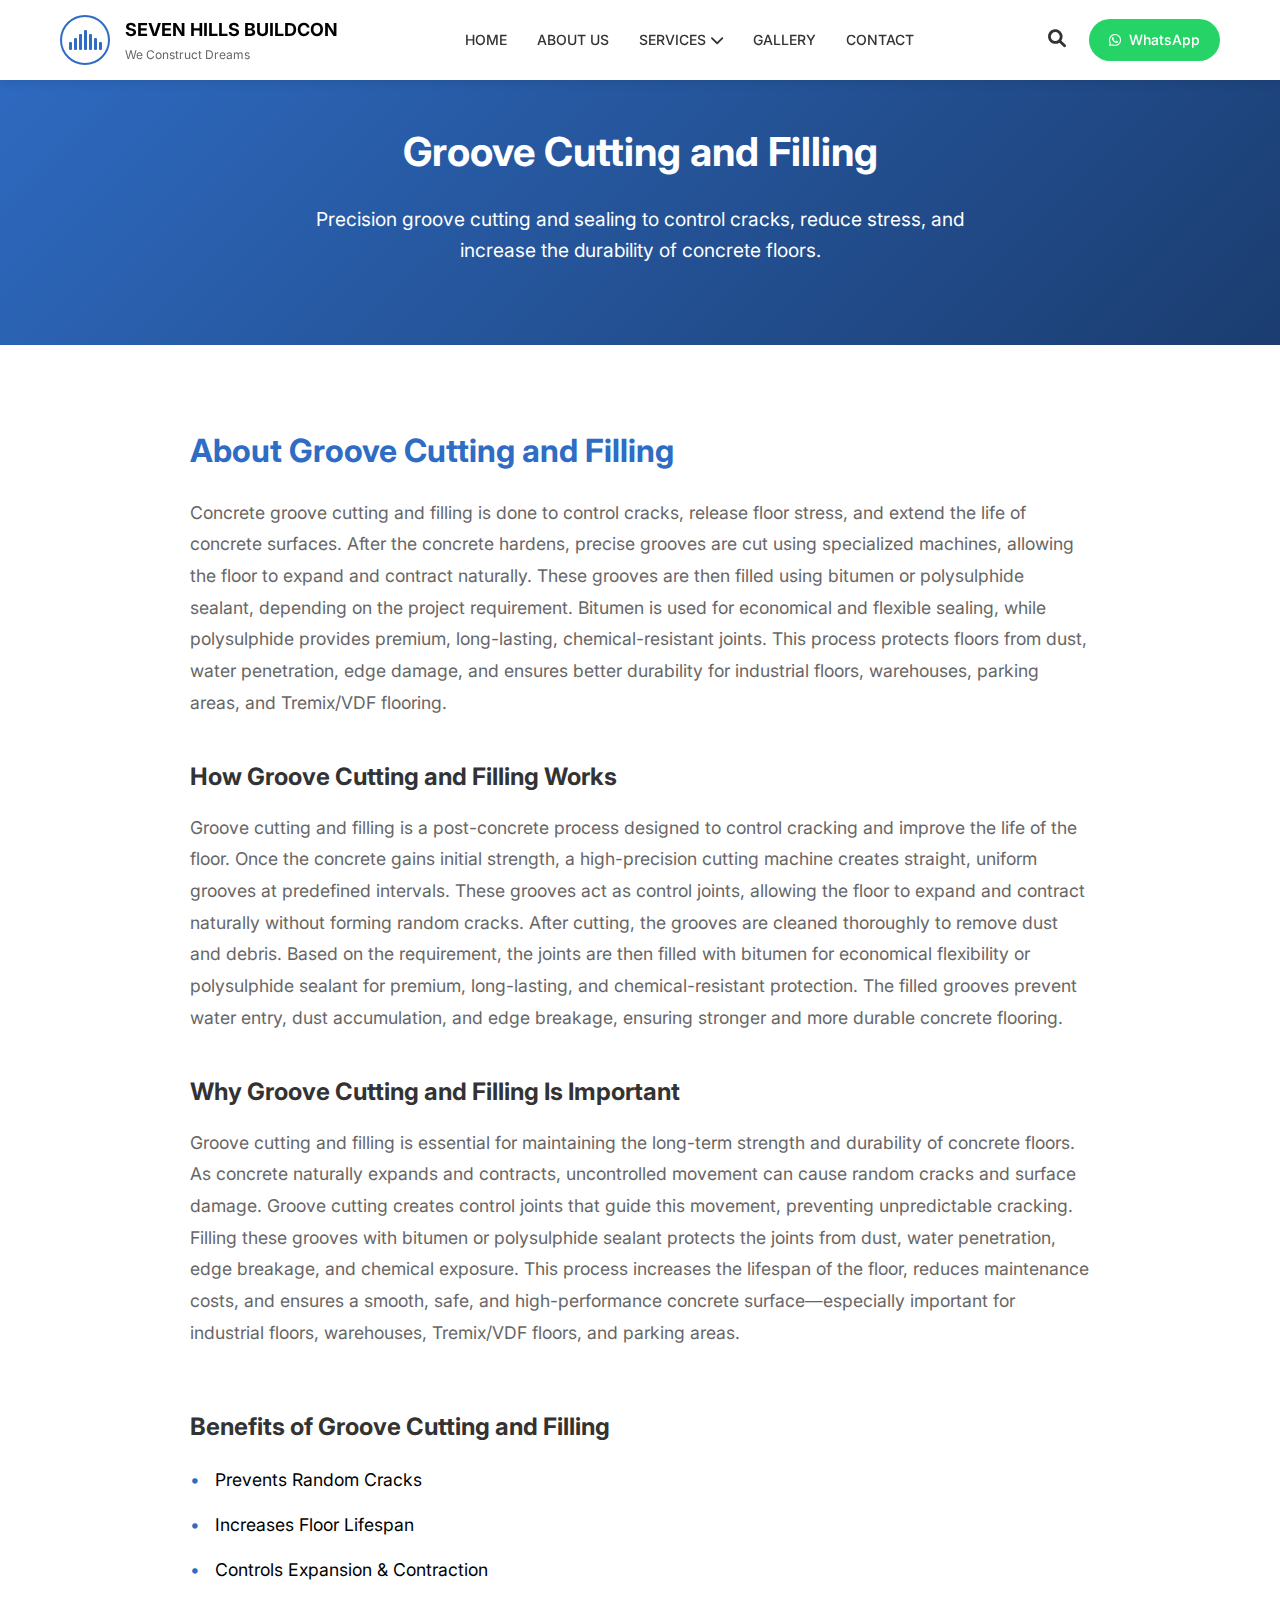
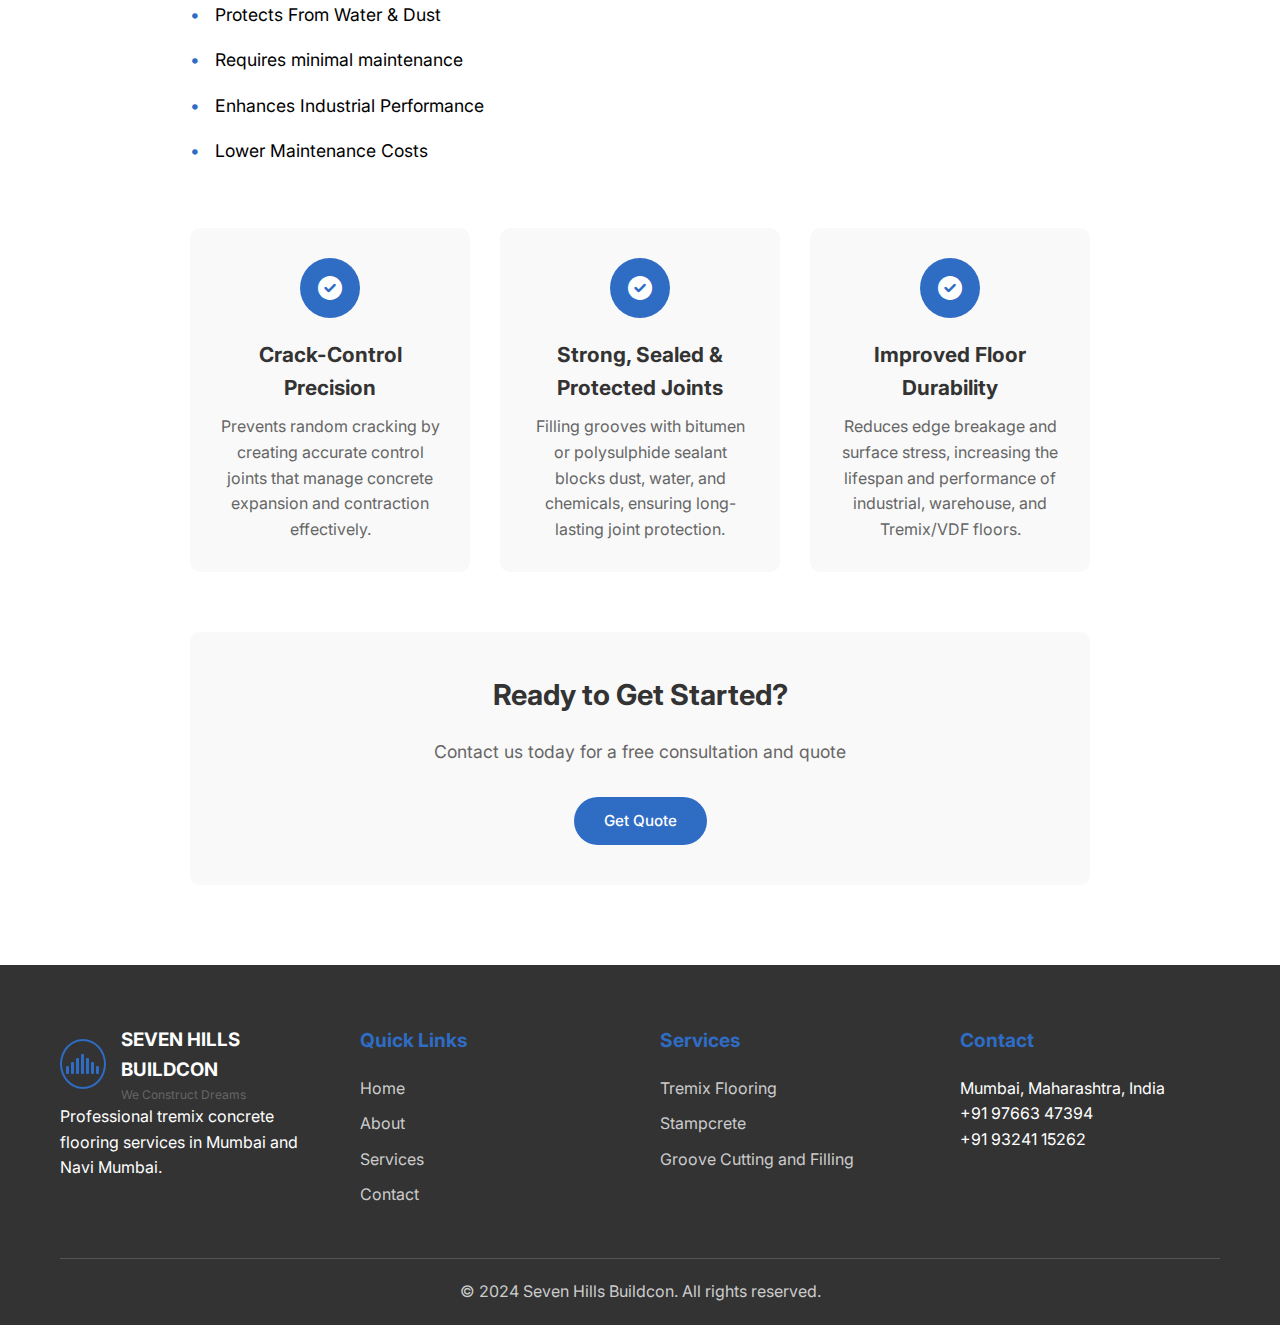
<file: Groove-cutting and filling.html>
<!DOCTYPE html>
<html lang="en">
<head>
    <meta charset="UTF-8">
    <meta name="viewport" content="width=device-width, initial-scale=1.0">
    <title>Groove Cutting and Filling - Seven Hills Buildcon</title>
    <meta name="description" content="Advanced Groove Cutting and Filling applications by Seven Hills Buildcon. Enhance surface strength and resistance for industrial and commercial flooring.">
    <link rel="stylesheet" href="styles.css">
    <link href="https://fonts.googleapis.com/css2?family=Inter:wght@300;400;500;600;700&display=swap" rel="stylesheet">
    <link rel="stylesheet" href="https://cdnjs.cloudflare.com/ajax/libs/font-awesome/6.0.0/css/all.min.css">
</head>
<body>
    <!-- Header -->
    <header class="header">
        <div class="container">
            <div class="header-content">
                <div class="logo">
                    <div class="logo-circle">
                        <div class="logo-bars">
                            <div class="bar bar1"></div>
                            <div class="bar bar2"></div>
                            <div class="bar bar3"></div>
                            <div class="bar bar4"></div>
                            <div class="bar bar5"></div>
                            <div class="bar bar6"></div>
                            <div class="bar bar7"></div>
                        </div>
                    </div>
                    <div class="logo-text">
                        <h1>SEVEN HILLS BUILDCON</h1>
                        <p>We Construct Dreams</p>
                    </div>
                </div>
                
                <nav class="nav">
                    <ul class="nav-list">
                        <li><a href="index.html" class="nav-link">HOME</a></li>
                        <li><a href="index.html#about" class="nav-link">ABOUT US</a></li>
                        <li class="dropdown">
                            <a href="index.html#services" class="nav-link">SERVICES <i class="fas fa-chevron-down"></i></a>
                            <ul class="dropdown-menu">
                                <li><a href="tremix.html">Tremix Flooring</a></li>
                                <li><a href="stampcrete.html">Stampcrete</a></li>
                                <li><a href="Groove-cutting and filling.html">Groove Cutting and Filling</a></li>
                            </ul>
                        </li>
                        <li><a href="gallery.html" class="nav-link">GALLERY</a></li>
                        <li><a href="index.html#contact" class="nav-link">CONTACT</a></li>
                    </ul>
                </nav>

                <div class="header-actions">
                    <button class="search-btn">
                        <i class="fas fa-search"></i>
                    </button>
                    <a href="https://wa.me/919766347394?text=Hello!%20I%E2%80%99m%20interested%20in%20Tremix%20flooring%20work%20and%20would%20like%20to%20speak%20with%20your%20team%20for%20more%20details." class="whatsapp-btn" target="_blank">
                        <i class="fab fa-whatsapp"></i>
                        WhatsApp
                    </a>
                </div>

                <button class="mobile-menu-btn">
                    <span></span>
                    <span></span>
                    <span></span>
                </button>
            </div>
        </div>
    </header>

    <!-- Service Hero Section -->
    <section class="service-hero" style="background: linear-gradient(135deg, #2F6CC4 0%, #1B3D70 100%); color: #fff; padding: 120px 0 80px; text-align: center;">
        <div class="container">
            <div class="service-hero-content">
                <h1 style="font-size: 2.5rem; font-weight: 700; margin-bottom: 20px;">Groove Cutting and Filling</h1>
                <p style="font-size: 1.2rem; max-width: 700px; margin: 0 auto;">Precision groove cutting and sealing to control cracks, reduce stress, and increase the durability of concrete floors.</p>
            </div>
        </div>
    </section>

    <!-- Service Content Section -->
    <section class="service-content" style="padding: 80px 0;">
        <div class="container">
            <div class="service-details" style="max-width: 900px; margin: 0 auto;">
                <div class="service-intro" style="margin-bottom: 60px;">
                    <h2 style="font-size: 2rem; color: #2F6CC4; margin-bottom: 20px;">About Groove Cutting and Filling</h2>
                    <p style="font-size: 1.1rem; line-height: 1.8; color: #666; margin-bottom: 30px;">
                        Concrete groove cutting and filling is done to control cracks, release floor stress, and extend the life of concrete surfaces. After the concrete hardens, precise grooves are cut using specialized machines, allowing the floor to expand and contract naturally. These grooves are then filled using bitumen or polysulphide sealant, depending on the project requirement. Bitumen is used for economical and flexible sealing, while polysulphide provides premium, long-lasting, chemical-resistant joints. This process protects floors from dust, water penetration, edge damage, and ensures better durability for industrial floors, warehouses, parking areas, and Tremix/VDF flooring.
                    </p>

                    <h3 style="font-size: 1.5rem; color: #333; margin-bottom: 15px; margin-top: 40px;">How Groove Cutting and Filling Works</h3>
                    <p style="font-size: 1.1rem; line-height: 1.8; color: #666; margin-bottom: 30px;">
                        Groove cutting and filling is a post-concrete process designed to control cracking and improve the life of the floor. Once the concrete gains initial strength, a high-precision cutting machine creates straight, uniform grooves at predefined intervals. These grooves act as control joints, allowing the floor to expand and contract naturally without forming random cracks.

After cutting, the grooves are cleaned thoroughly to remove dust and debris. Based on the requirement, the joints are then filled with bitumen for economical flexibility or polysulphide sealant for premium, long-lasting, and chemical-resistant protection. The filled grooves prevent water entry, dust accumulation, and edge breakage, ensuring stronger and more durable concrete flooring.
                    </p>

                    

                    <h3 style="font-size: 1.5rem; color: #333; margin-bottom: 15px; margin-top: 40px;">Why Groove Cutting and Filling Is Important</h3>
                    <p style="font-size: 1.1rem; line-height: 1.8; color: #666; margin-bottom: 30px;">
                        Groove cutting and filling is essential for maintaining the long-term strength and durability of concrete floors. As concrete naturally expands and contracts, uncontrolled movement can cause random cracks and surface damage. Groove cutting creates control joints that guide this movement, preventing unpredictable cracking.

Filling these grooves with bitumen or polysulphide sealant protects the joints from dust, water penetration, edge breakage, and chemical exposure. This process increases the lifespan of the floor, reduces maintenance costs, and ensures a smooth, safe, and high-performance concrete surface—especially important for industrial floors, warehouses, Tremix/VDF floors, and parking areas.
                    </p>
                </div>

                <div class="service-benefits" style="margin-bottom: 60px;">
                    <h3 style="font-size: 1.5rem; color: #333; margin-bottom: 15px; text-align: left;">Benefits of Groove Cutting and Filling</h3>
                    <ul style="font-size: 1.1rem; line-height: 2; color: #000; max-width: 700px; margin: 0; list-style: none; padding-left: 0;">
                        <li style="margin-bottom: 10px; padding-left: 25px; position: relative;">
                            <span style="position: absolute; left: 0; color: #2F6CC4;">•</span>
                            Prevents Random Cracks
                        </li>
                        <li style="margin-bottom: 10px; padding-left: 25px; position: relative;">
                            <span style="position: absolute; left: 0; color: #2F6CC4;">•</span>
                            Increases Floor Lifespan                        </li>

                        <li style="margin-bottom: 10px; padding-left: 25px; position: relative;">
                            <span style="position: absolute; left: 0; color: #2F6CC4;">•</span>
                            Controls Expansion & Contraction
                        </li>
                        <li style="margin-bottom: 10px; padding-left: 25px; position: relative;">
                            <span style="position: absolute; left: 0; color: #2F6CC4;">•</span>
                            Protects From Water & Dust
                        </li>
                        <li style="margin-bottom: 10px; padding-left: 25px; position: relative;">
                            <span style="position: absolute; left: 0; color: #2F6CC4;">•</span>
                            Requires minimal maintenance
                        </li>
                        <li style="margin-bottom: 10px; padding-left: 25px; position: relative;">
                            <span style="position: absolute; left: 0; color: #2F6CC4;">•</span>
                            Enhances Industrial Performance
                        </li>

                        <li style="margin-bottom: 10px; padding-left: 25px; position: relative;">
                            <span style="position: absolute; left: 0; color: #2F6CC4;">•</span>
                            Lower Maintenance Costs
                        </li>
                    </ul>
                </div>

                <div class="service-features" style="display: grid; grid-template-columns: repeat(auto-fit, minmax(250px, 1fr)); gap: 30px; margin-bottom: 60px;">
                    <div class="feature-card" style="background: #f9f9f9; padding: 30px; border-radius: 10px; display: flex; flex-direction: column; align-items: center; text-align: center;">
                        <div class="feature-icon" style="width: 60px; height: 60px; background: #2F6CC4; border-radius: 50%; display: flex; align-items: center; justify-content: center; margin-bottom: 20px; color: #fff; font-size: 1.5rem;">
                            <i class="fas fa-check-circle"></i>
                        </div>
                        <h3 style="font-size: 1.3rem; margin-bottom: 10px; color: #333;">Crack-Control Precision</h3>
                        <p style="color: #666; line-height: 1.6;">Prevents random cracking by creating accurate control joints that manage concrete expansion and contraction effectively.</p>
                    </div>
                    <div class="feature-card" style="background: #f9f9f9; padding: 30px; border-radius: 10px; display: flex; flex-direction: column; align-items: center; text-align: center;">
                        <div class="feature-icon" style="width: 60px; height: 60px; background: #2F6CC4; border-radius: 50%; display: flex; align-items: center; justify-content: center; margin-bottom: 20px; color: #fff; font-size: 1.5rem;">
                            <i class="fas fa-check-circle"></i>
                        </div>
                        <h3 style="font-size: 1.3rem; margin-bottom: 10px; color: #333;">Strong, Sealed & Protected Joints</h3>
                        <p style="color: #666; line-height: 1.6;">Filling grooves with bitumen or polysulphide sealant blocks dust, water, and chemicals, ensuring long-lasting joint protection.</p>
                    </div>
                    <div class="feature-card" style="background: #f9f9f9; padding: 30px; border-radius: 10px; display: flex; flex-direction: column; align-items: center; text-align: center;">
                        <div class="feature-icon" style="width: 60px; height: 60px; background: #2F6CC4; border-radius: 50%; display: flex; align-items: center; justify-content: center; margin-bottom: 20px; color: #fff; font-size: 1.5rem;">
                            <i class="fas fa-check-circle"></i>
                        </div>
                        <h3 style="font-size: 1.3rem; margin-bottom: 10px; color: #333;">Improved Floor Durability</h3>
                        <p style="color: #666; line-height: 1.6;">Reduces edge breakage and surface stress, increasing the lifespan and performance of industrial, warehouse, and Tremix/VDF floors.</p>
                    </div>
                </div>

                <div class="service-cta" style="text-align: center; padding: 40px; background: #f9f9f9; border-radius: 10px;">
                    <h2 style="font-size: 1.8rem; margin-bottom: 20px; color: #333;">Ready to Get Started?</h2>
                    <p style="font-size: 1.1rem; color: #666; margin-bottom: 30px;">Contact us today for a free consultation and quote</p>
                    <a href="index.html#contact" class="btn btn-primary" style="padding: 12px 30px; border-radius: 25px; text-decoration: none; font-weight: 500; transition: all 0.3s; display: inline-block; background: #2F6CC4; color: #fff;">Get Quote</a>
                </div>
            </div>
        </div>
    </section>

    <!-- Footer -->
    <footer class="footer">
        <div class="container">
            <div class="footer-content">
                <div class="footer-section">
                    <div class="logo">
                        <div class="logo-circle">
                            <div class="logo-bars">
                                <div class="bar bar1"></div>
                                <div class="bar bar2"></div>
                                <div class="bar bar3"></div>
                                <div class="bar bar4"></div>
                                <div class="bar bar5"></div>
                                <div class="bar bar6"></div>
                                <div class="bar bar7"></div>
                            </div>
                        </div>
                        <div class="logo-text">
                            <h3>SEVEN HILLS BUILDCON</h3>
                            <p>We Construct Dreams</p>
                        </div>
                    </div>
                    <p>Professional tremix concrete flooring services in Mumbai and Navi Mumbai.</p>
                </div>
                <div class="footer-section">
                    <h4>Quick Links</h4>
                    <ul>
                        <li><a href="index.html">Home</a></li>
                        <li><a href="index.html#about">About</a></li>
                        <li><a href="index.html#services">Services</a></li>
                        <li><a href="index.html#contact">Contact</a></li>
                    </ul>
                </div>
                <div class="footer-section">
                    <h4>Services</h4>
                    <ul>
                        <li><a href="tremix.html">Tremix Flooring</a></li>
                        <li><a href="stampcrete.html">Stampcrete</a></li>
                        <li><a href="Groove-cutting and filling.html">Groove Cutting and Filling</a></li>
                    </ul>
                </div>
                <div class="footer-section">
                    <h4>Contact</h4>
                    
                    <p>Mumbai, Maharashtra, India</p>
                    <p>+91 97663 47394</p>
                    <p>+91 93241 15262</p>
                </div>
            </div>
            <div class="footer-bottom">
                <p>&copy; 2024 Seven Hills Buildcon. All rights reserved.</p>
            </div>
        </div>
    </footer>

    <script src="script.js"></script>
</body>
</html>
</file>
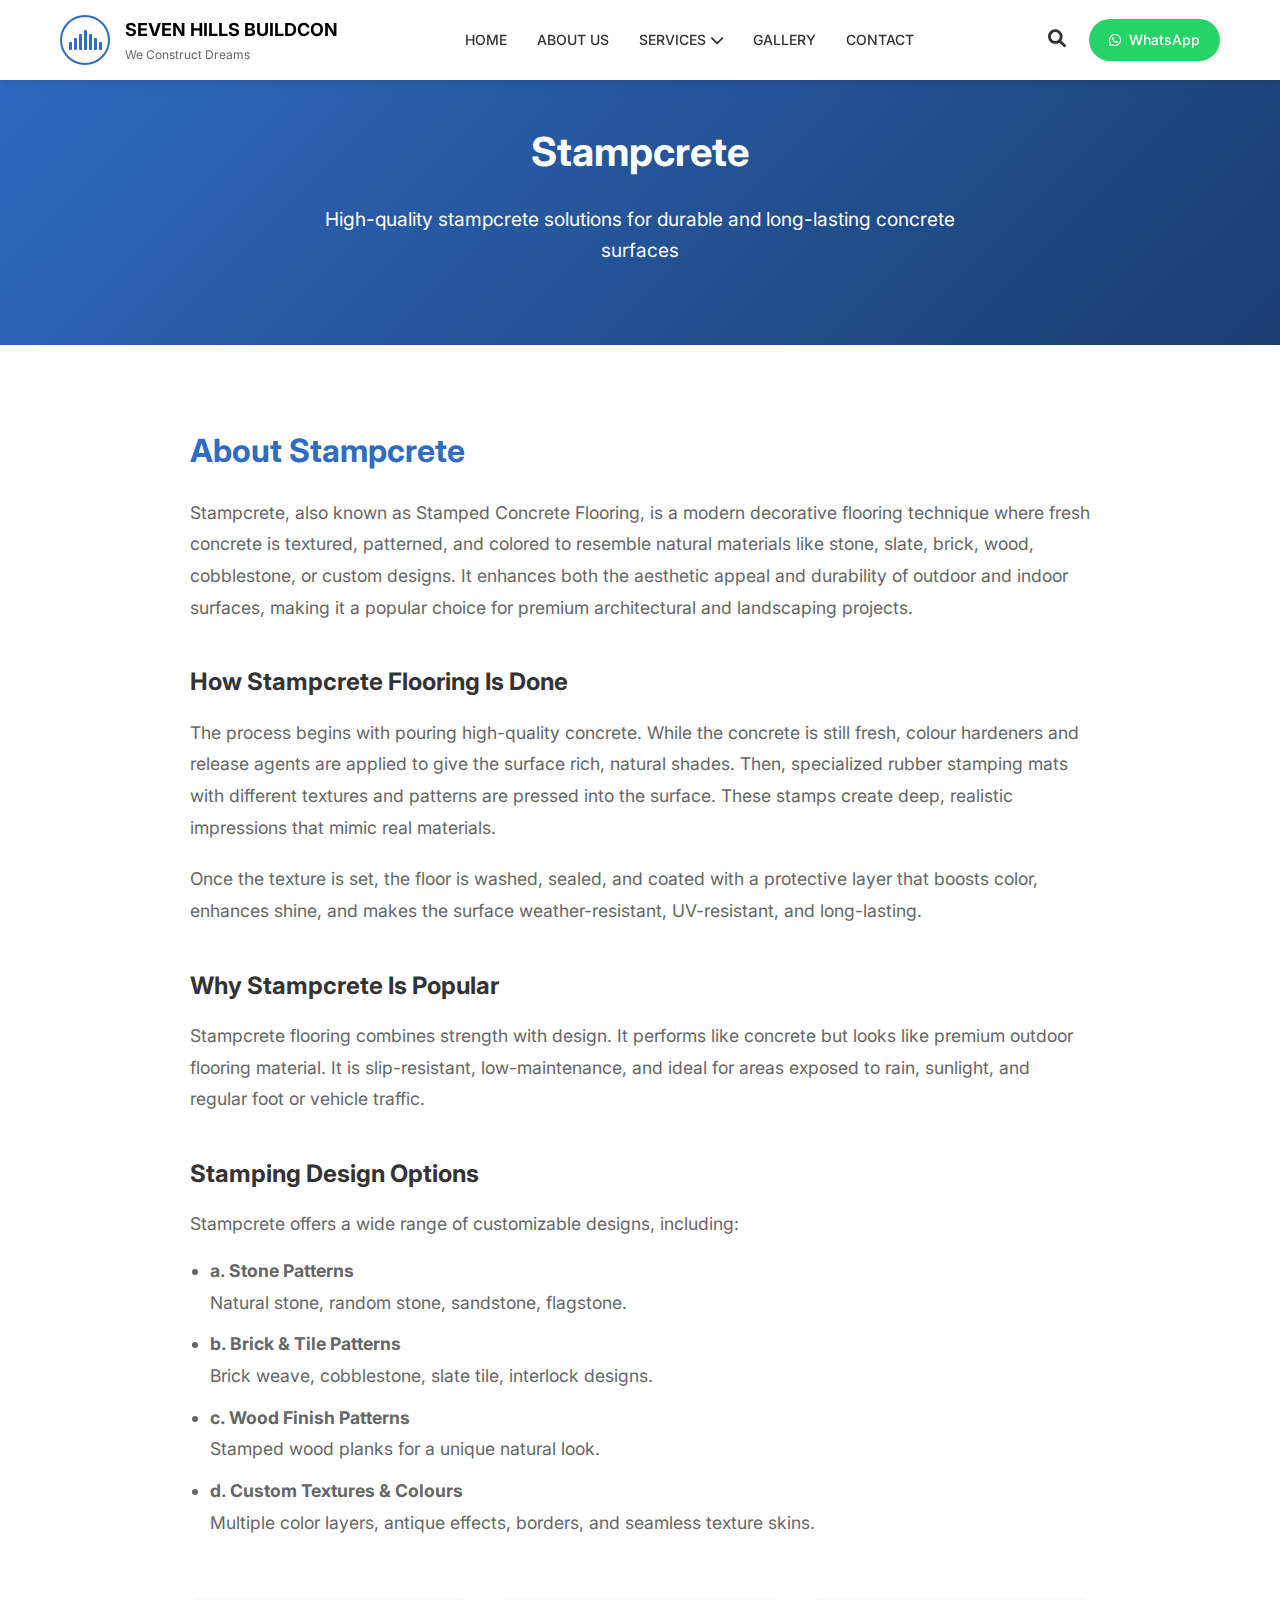
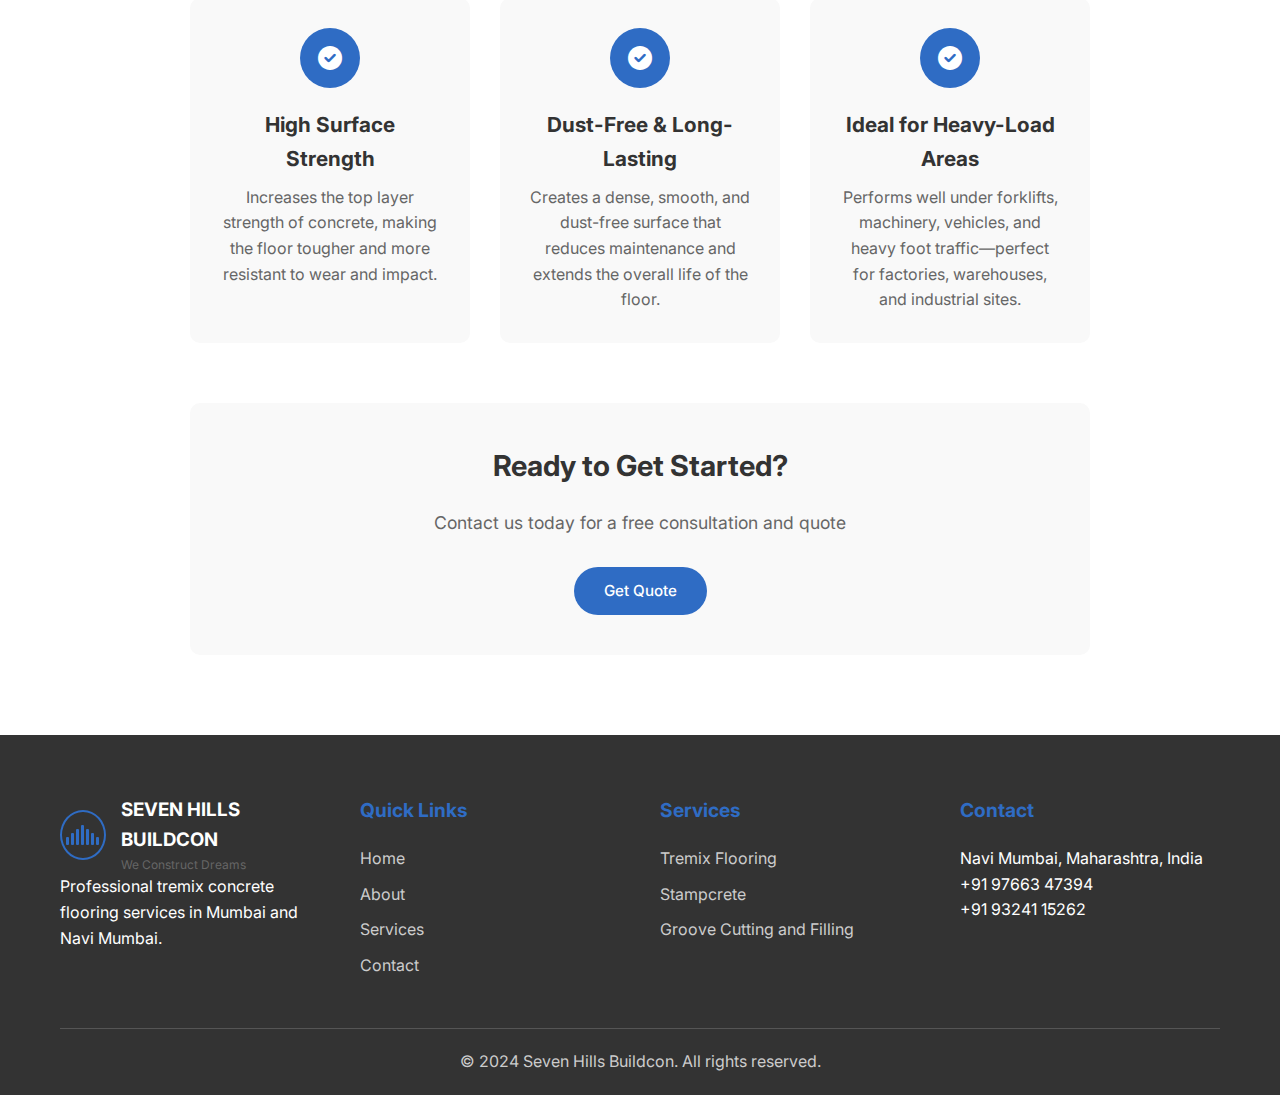
<file: stampcrete.html>
<!DOCTYPE html>
<html lang="en">
<head>
    <meta charset="UTF-8">
    <meta name="viewport" content="width=device-width, initial-scale=1.0">
    <title>Stampcrete - Seven Hills Buildcon</title>
    <meta name="description" content="High-quality Stampcrete solutions by Seven Hills Buildcon. Expert installation with premium materials for durable concrete surfaces.">
    <link rel="stylesheet" href="styles.css">
    <link href="https://fonts.googleapis.com/css2?family=Inter:wght@300;400;500;600;700&display=swap" rel="stylesheet">
    <link rel="stylesheet" href="https://cdnjs.cloudflare.com/ajax/libs/font-awesome/6.0.0/css/all.min.css">
</head>
<body>
    <!-- Header -->
    <header class="header">
        <div class="container">
            <div class="header-content">
                <div class="logo">
                    <div class="logo-circle">
                        <div class="logo-bars">
                            <div class="bar bar1"></div>
                            <div class="bar bar2"></div>
                            <div class="bar bar3"></div>
                            <div class="bar bar4"></div>
                            <div class="bar bar5"></div>
                            <div class="bar bar6"></div>
                            <div class="bar bar7"></div>
                        </div>
                    </div>
                    <div class="logo-text">
                        <h1>SEVEN HILLS BUILDCON</h1>
                        <p>We Construct Dreams</p>
                    </div>
                </div>
                
                <nav class="nav">
                    <ul class="nav-list">
                        <li><a href="index.html" class="nav-link">HOME</a></li>
                        <li><a href="index.html#about" class="nav-link">ABOUT US</a></li>
                        <li class="dropdown">
                            <a href="index.html#services" class="nav-link">SERVICES <i class="fas fa-chevron-down"></i></a>
                            <ul class="dropdown-menu">
                                <li><a href="tremix.html">Tremix Flooring</a></li>
                                <li><a href="stampcrete.html">Stampcrete</a></li>
                                <li><a href="Groove-cutting and filling.html">Groove Cutting and Filling</a></li>
                            </ul>
                        </li>
                        <li><a href="gallery.html" class="nav-link">GALLERY</a></li>
                        <li><a href="index.html#contact" class="nav-link">CONTACT</a></li>
                    </ul>
                </nav>

                <div class="header-actions">
                    <button class="search-btn">
                        <i class="fas fa-search"></i>
                    </button>
                    <a href="https://wa.me/919766347394?text=Hello!%20I%E2%80%99m%20interested%20in%20Tremix%20flooring%20work%20and%20would%20like%20to%20speak%20with%20your%20team%20for%20more%20details." class="whatsapp-btn" target="_blank">
                        <i class="fab fa-whatsapp"></i>
                        WhatsApp
                    </a>
                </div>

                <button class="mobile-menu-btn">
                    <span></span>
                    <span></span>
                    <span></span>
                </button>
            </div>
        </div>
    </header>

    <!-- Service Hero Section -->
    <section class="service-hero" style="background: linear-gradient(135deg, #2F6CC4 0%, #1B3D70 100%); color: #fff; padding: 120px 0 80px; text-align: center;">
        <div class="container">
            <div class="service-hero-content">
                <h1 style="font-size: 2.5rem; font-weight: 700; margin-bottom: 20px;">Stampcrete</h1>
                <p style="font-size: 1.2rem; max-width: 700px; margin: 0 auto;">High-quality stampcrete solutions for durable and long-lasting concrete surfaces</p>
            </div>
        </div>
    </section>

    <!-- Service Content Section -->
    <section class="service-content" style="padding: 80px 0;">
        <div class="container">
            <div class="service-details" style="max-width: 900px; margin: 0 auto;">
                <div class="service-intro" style="margin-bottom: 60px;">
                    <h2 style="font-size: 2rem; color: #2F6CC4; margin-bottom: 20px;">About Stampcrete</h2>
                    <p style="font-size: 1.1rem; line-height: 1.8; color: #666; margin-bottom: 30px;">
                        Stampcrete, also known as Stamped Concrete Flooring, is a modern decorative flooring technique where fresh concrete is textured, patterned, and colored to resemble natural materials like stone, slate, brick, wood, cobblestone, or custom designs. It enhances both the aesthetic appeal and durability of outdoor and indoor surfaces, making it a popular choice for premium architectural and landscaping projects.
                    </p>

                    <h3 style="font-size: 1.5rem; color: #333; margin-bottom: 15px; margin-top: 40px;">How Stampcrete Flooring Is Done</h3>
                    <p style="font-size: 1.1rem; line-height: 1.8; color: #666; margin-bottom: 20px;">
                        The process begins with pouring high-quality concrete. While the concrete is still fresh, colour hardeners and release agents are applied to give the surface rich, natural shades. Then, specialized rubber stamping mats with different textures and patterns are pressed into the surface. These stamps create deep, realistic impressions that mimic real materials.
                    </p>
                    <p style="font-size: 1.1rem; line-height: 1.8; color: #666; margin-bottom: 30px;">
                        Once the texture is set, the floor is washed, sealed, and coated with a protective layer that boosts color, enhances shine, and makes the surface weather-resistant, UV-resistant, and long-lasting.
                    </p>

                    <h3 style="font-size: 1.5rem; color: #333; margin-bottom: 15px; margin-top: 40px;">Why Stampcrete Is Popular</h3>
                    <p style="font-size: 1.1rem; line-height: 1.8; color: #666; margin-bottom: 30px;">
                        Stampcrete flooring combines strength with design. It performs like concrete but looks like premium outdoor flooring material. It is slip-resistant, low-maintenance, and ideal for areas exposed to rain, sunlight, and regular foot or vehicle traffic.
                    </p>

                    <h3 style="font-size: 1.5rem; color: #333; margin-bottom: 15px; margin-top: 40px;">Stamping Design Options</h3>
                    <p style="font-size: 1.1rem; line-height: 1.8; color: #666; margin-bottom: 15px;">
                        Stampcrete offers a wide range of customizable designs, including:
                    </p>
                    <ul style="font-size: 1.1rem; line-height: 1.8; color: #666; margin-left: 20px; margin-bottom: 30px;">
                        <li style="margin-bottom: 10px;"><strong>a. Stone Patterns</strong><br>Natural stone, random stone, sandstone, flagstone.</li>
                        <li style="margin-bottom: 10px;"><strong>b. Brick & Tile Patterns</strong><br>Brick weave, cobblestone, slate tile, interlock designs.</li>
                        <li style="margin-bottom: 10px;"><strong>c. Wood Finish Patterns</strong><br>Stamped wood planks for a unique natural look.</li>
                        <li style="margin-bottom: 10px;"><strong>d. Custom Textures & Colours</strong><br>Multiple color layers, antique effects, borders, and seamless texture skins.</li>
                    </ul>
                </div>

                <div class="service-features" style="display: grid; grid-template-columns: repeat(auto-fit, minmax(250px, 1fr)); gap: 30px; margin-bottom: 60px;">
                    <div class="feature-card" style="background: #f9f9f9; padding: 30px; border-radius: 10px; display: flex; flex-direction: column; align-items: center; text-align: center;">
                        <div class="feature-icon" style="width: 60px; height: 60px; background: #2F6CC4; border-radius: 50%; display: flex; align-items: center; justify-content: center; margin-bottom: 20px; color: #fff; font-size: 1.5rem;">
                            <i class="fas fa-check-circle"></i>
                        </div>
                        <h3 style="font-size: 1.3rem; margin-bottom: 10px; color: #333;">High Surface Strength</h3>
                        <p style="color: #666; line-height: 1.6;">Increases the top layer strength of concrete, making the floor tougher and more resistant to wear and impact.</p>
                    </div>
                    <div class="feature-card" style="background: #f9f9f9; padding: 30px; border-radius: 10px; display: flex; flex-direction: column; align-items: center; text-align: center;">
                        <div class="feature-icon" style="width: 60px; height: 60px; background: #2F6CC4; border-radius: 50%; display: flex; align-items: center; justify-content: center; margin-bottom: 20px; color: #fff; font-size: 1.5rem;">
                            <i class="fas fa-check-circle"></i>
                        </div>
                        <h3 style="font-size: 1.3rem; margin-bottom: 10px; color: #333;">Dust-Free & Long-Lasting</h3>
                        <p style="color: #666; line-height: 1.6;">Creates a dense, smooth, and dust-free surface that reduces maintenance and extends the overall life of the floor.</p>
                    </div>
                    <div class="feature-card" style="background: #f9f9f9; padding: 30px; border-radius: 10px; display: flex; flex-direction: column; align-items: center; text-align: center;">
                        <div class="feature-icon" style="width: 60px; height: 60px; background: #2F6CC4; border-radius: 50%; display: flex; align-items: center; justify-content: center; margin-bottom: 20px; color: #fff; font-size: 1.5rem;">
                            <i class="fas fa-check-circle"></i>
                        </div>
                        <h3 style="font-size: 1.3rem; margin-bottom: 10px; color: #333;">Ideal for Heavy-Load Areas</h3>
                        <p style="color: #666; line-height: 1.6;">Performs well under forklifts, machinery, vehicles, and heavy foot traffic—perfect for factories, warehouses, and industrial sites.</p>
                    </div>
                </div>

                <div class="service-cta" style="text-align: center; padding: 40px; background: #f9f9f9; border-radius: 10px;">
                    <h2 style="font-size: 1.8rem; margin-bottom: 20px; color: #333;">Ready to Get Started?</h2>
                    <p style="font-size: 1.1rem; color: #666; margin-bottom: 30px;">Contact us today for a free consultation and quote</p>
                    <a href="index.html#contact" class="btn btn-primary" style="padding: 12px 30px; border-radius: 25px; text-decoration: none; font-weight: 500; transition: all 0.3s; display: inline-block; background: #2F6CC4; color: #fff;">Get Quote</a>
                </div>
            </div>
        </div>
    </section>

    <!-- Footer -->
    <footer class="footer">
        <div class="container">
            <div class="footer-content">
                <div class="footer-section">
                    <div class="logo">
                        <div class="logo-circle">
                            <div class="logo-bars">
                                <div class="bar bar1"></div>
                                <div class="bar bar2"></div>
                                <div class="bar bar3"></div>
                                <div class="bar bar4"></div>
                                <div class="bar bar5"></div>
                                <div class="bar bar6"></div>
                                <div class="bar bar7"></div>
                            </div>
                        </div>
                        <div class="logo-text">
                            <h3>SEVEN HILLS BUILDCON</h3>
                            <p>We Construct Dreams</p>
                        </div>
                    </div>
                    <p>Professional tremix concrete flooring services in Mumbai and Navi Mumbai.</p>
                </div>
                <div class="footer-section">
                    <h4>Quick Links</h4>
                    <ul>
                        <li><a href="index.html">Home</a></li>
                        <li><a href="index.html#about">About</a></li>
                        <li><a href="index.html#services">Services</a></li>
                        <li><a href="index.html#contact">Contact</a></li>
                    </ul>
                </div>
                <div class="footer-section">
                    <h4>Services</h4>
                    <ul>
                        <li><a href="tremix.html">Tremix Flooring</a></li>
                        <li><a href="stampcrete.html">Stampcrete</a></li>
                        <li><a href="Groove-cutting and filling.html">Groove Cutting and Filling</a></li>
                    </ul>
                </div>
                <div class="footer-section">
                    <h4>Contact</h4>
                    <p>Navi Mumbai, Maharashtra, India</p>
                    <p>+91 97663 47394</p>
                    <p>+91 93241 15262</p>
                </div>
            </div>
            <div class="footer-bottom">
                <p>&copy; 2024 Seven Hills Buildcon. All rights reserved.</p>
            </div>
        </div>
    </footer>

    <script src="script.js"></script>
</body>
</html>
</file>
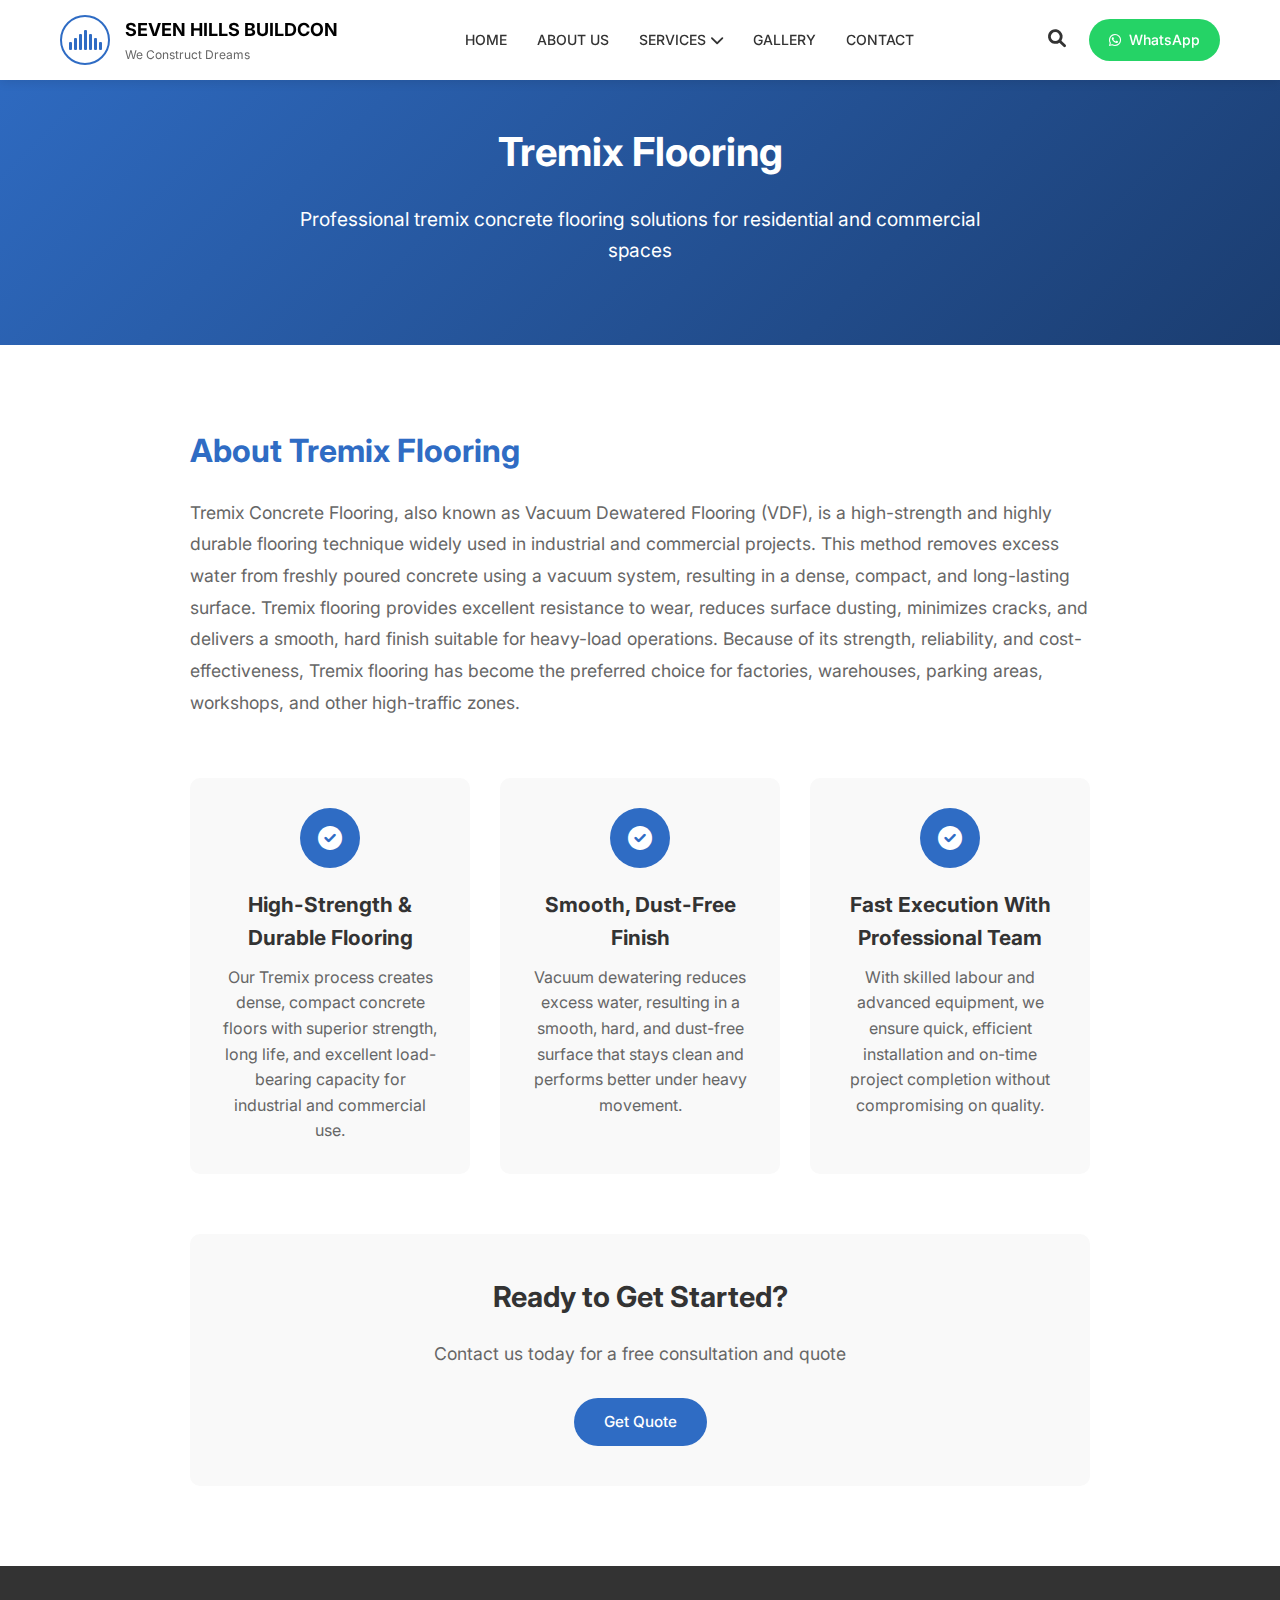
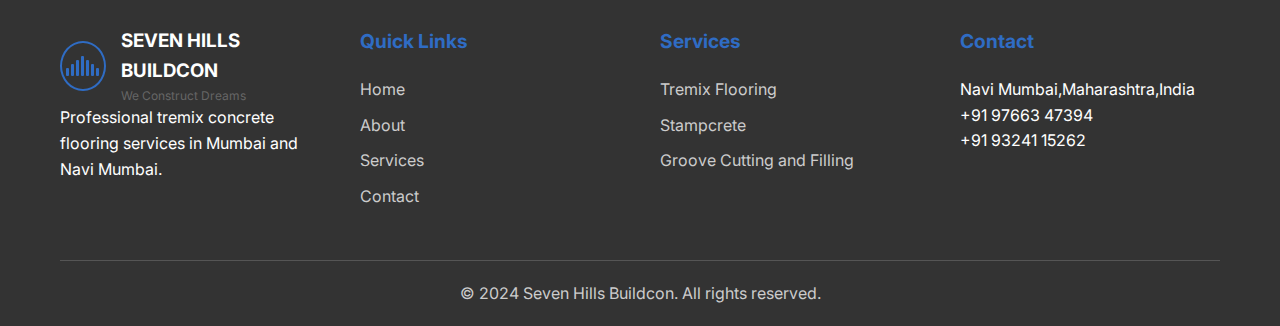
<file: tremix.html>
<!DOCTYPE html>
<html lang="en">
<head>
    <meta charset="UTF-8">
    <meta name="viewport" content="width=device-width, initial-scale=1.0">
    <title>Tremix Flooring - Seven Hills Buildcon</title>
    <meta name="description" content="Professional Tremix Flooring services by Seven Hills Buildcon. Expert installation with superior finish and durability.">
    <link rel="stylesheet" href="styles.css">
    <link href="https://fonts.googleapis.com/css2?family=Inter:wght@300;400;500;600;700&display=swap" rel="stylesheet">
    <link rel="stylesheet" href="https://cdnjs.cloudflare.com/ajax/libs/font-awesome/6.0.0/css/all.min.css">
</head>
<body>
    <!-- Header -->
    <header class="header">
        <div class="container">
            <div class="header-content">
                <div class="logo">
                    <div class="logo-circle">
                        <div class="logo-bars">
                            <div class="bar bar1"></div>
                            <div class="bar bar2"></div>
                            <div class="bar bar3"></div>
                            <div class="bar bar4"></div>
                            <div class="bar bar5"></div>
                            <div class="bar bar6"></div>
                            <div class="bar bar7"></div>
                        </div>
                    </div>
                    <div class="logo-text">
                        <h1>SEVEN HILLS BUILDCON</h1>
                        <p>We Construct Dreams</p>
                    </div>
                </div>
                
                <nav class="nav">
                    <ul class="nav-list">
                        <li><a href="index.html" class="nav-link">HOME</a></li>
                        <li><a href="index.html#about" class="nav-link">ABOUT US</a></li>
                        <li class="dropdown">
                            <a href="index.html#services" class="nav-link">SERVICES <i class="fas fa-chevron-down"></i></a>
                            <ul class="dropdown-menu">
                                <li><a href="tremix.html">Tremix Flooring</a></li>
                                <li><a href="stampcrete.html">Stampcrete</a></li>
                                <li><a href="Groove-cutting and filling.html">Groove Cutting and Filling</a></li>
                            </ul>
                        </li>
                        <li><a href="gallery.html" class="nav-link">GALLERY</a></li>
                        <li><a href="index.html#contact" class="nav-link">CONTACT</a></li>
                    </ul>
                </nav>

                <div class="header-actions">
                    <button class="search-btn">
                        <i class="fas fa-search"></i>
                    </button>
                    <a href="https://wa.me/919766347394?text=Hello!%20I%E2%80%99m%20interested%20in%20Tremix%20flooring%20work%20and%20would%20like%20to%20speak%20with%20your%20team%20for%20more%20details." class="whatsapp-btn" target="_blank">
                        <i class="fab fa-whatsapp"></i>
                        WhatsApp
                    </a>
                </div>

                <button class="mobile-menu-btn">
                    <span></span>
                    <span></span>
                    <span></span>
                </button>
            </div>
        </div>
    </header>

    <!-- Service Hero Section -->
    <section class="service-hero" style="background: linear-gradient(135deg, #2F6CC4 0%, #1B3D70 100%); color: #fff; padding: 120px 0 80px; text-align: center;">
        <div class="container">
            <div class="service-hero-content">
                <h1 style="font-size: 2.5rem; font-weight: 700; margin-bottom: 20px;">Tremix Flooring</h1>
                <p style="font-size: 1.2rem; max-width: 700px; margin: 0 auto;">Professional tremix concrete flooring solutions for residential and commercial spaces</p>
            </div>
        </div>
    </section>

    <!-- Service Content Section -->
    <section class="service-content" style="padding: 80px 0;">
        <div class="container">
            <div class="service-details" style="max-width: 900px; margin: 0 auto;">
                <div class="service-intro" style="margin-bottom: 60px;">
                    <h2 style="font-size: 2rem; color: #2F6CC4; margin-bottom: 20px;">About Tremix Flooring</h2>
                    <h3 style="font-size: 1.5rem; color: #333; margin-bottom: 15px;"></h3>
                    <p style="font-size: 1.1rem; line-height: 1.8; color: #666;">
                        Tremix Concrete Flooring, also known as Vacuum Dewatered Flooring (VDF), is a high-strength and highly durable flooring technique widely used in industrial and commercial projects. This method removes excess water from freshly poured concrete using a vacuum system, resulting in a dense, compact, and long-lasting surface. Tremix flooring provides excellent resistance to wear, reduces surface dusting, minimizes cracks, and delivers a smooth, hard finish suitable for heavy-load operations. Because of its strength, reliability, and cost-effectiveness, Tremix flooring has become the preferred choice for factories, warehouses, parking areas, workshops, and other high-traffic zones.
                    </p>
                </div>

                <div class="service-features" style="display: grid; grid-template-columns: repeat(auto-fit, minmax(250px, 1fr)); gap: 30px; margin-bottom: 60px;">
                    <div class="feature-card" style="background: #f9f9f9; padding: 30px; border-radius: 10px; display: flex; flex-direction: column; align-items: center; text-align: center;">
                        <div class="feature-icon" style="width: 60px; height: 60px; background: #2F6CC4; border-radius: 50%; display: flex; align-items: center; justify-content: center; margin-bottom: 20px; color: #fff; font-size: 1.5rem;">
                            <i class="fas fa-check-circle"></i>
                        </div>
                        <h3 style="font-size: 1.3rem; margin-bottom: 10px; color: #333;">High-Strength & Durable Flooring</h3>
                        <p style="color: #666; line-height: 1.6;">Our Tremix process creates dense, compact concrete floors with superior strength, long life, and excellent load-bearing capacity for industrial and commercial use.</p>
                    </div>
                    <div class="feature-card" style="background: #f9f9f9; padding: 30px; border-radius: 10px; display: flex; flex-direction: column; align-items: center; text-align: center;">
                        <div class="feature-icon" style="width: 60px; height: 60px; background: #2F6CC4; border-radius: 50%; display: flex; align-items: center; justify-content: center; margin-bottom: 20px; color: #fff; font-size: 1.5rem;">
                            <i class="fas fa-check-circle"></i>
                        </div>
                        <h3 style="font-size: 1.3rem; margin-bottom: 10px; color: #333;">Smooth, Dust-Free Finish</h3>
                        <p style="color: #666; line-height: 1.6;">Vacuum dewatering reduces excess water, resulting in a smooth, hard, and dust-free surface that stays clean and performs better under heavy movement.</p>
                    </div>
                    <div class="feature-card" style="background: #f9f9f9; padding: 30px; border-radius: 10px; display: flex; flex-direction: column; align-items: center; text-align: center;">
                        <div class="feature-icon" style="width: 60px; height: 60px; background: #2F6CC4; border-radius: 50%; display: flex; align-items: center; justify-content: center; margin-bottom: 20px; color: #fff; font-size: 1.5rem;">
                            <i class="fas fa-check-circle"></i>
                        </div>
                        <h3 style="font-size: 1.3rem; margin-bottom: 10px; color: #333;">Fast Execution With Professional Team</h3>
                        <p style="color: #666; line-height: 1.6;">With skilled labour and advanced equipment, we ensure quick, efficient installation and on-time project completion without compromising on quality.</p>
                    </div>
                </div>

                <div class="service-cta" style="text-align: center; padding: 40px; background: #f9f9f9; border-radius: 10px;">
                    <h2 style="font-size: 1.8rem; margin-bottom: 20px; color: #333;">Ready to Get Started?</h2>
                    <p style="font-size: 1.1rem; color: #666; margin-bottom: 30px;">Contact us today for a free consultation and quote</p>
                    <a href="index.html#contact" class="btn btn-primary" style="padding: 12px 30px; border-radius: 25px; text-decoration: none; font-weight: 500; transition: all 0.3s; display: inline-block; background: #2F6CC4; color: #fff;">Get Quote</a>
                </div>
            </div>
        </div>
    </section>

    <!-- Footer -->
    <footer class="footer">
        <div class="container">
            <div class="footer-content">
                <div class="footer-section">
                    <div class="logo">
                        <div class="logo-circle">
                            <div class="logo-bars">
                                <div class="bar bar1"></div>
                                <div class="bar bar2"></div>
                                <div class="bar bar3"></div>
                                <div class="bar bar4"></div>
                                <div class="bar bar5"></div>
                                <div class="bar bar6"></div>
                                <div class="bar bar7"></div>
                            </div>
                        </div>
                        <div class="logo-text">
                            <h3>SEVEN HILLS BUILDCON</h3>
                            <p>We Construct Dreams</p>
                        </div>
                    </div>
                    <p>Professional tremix concrete flooring services in Mumbai and Navi Mumbai.</p>
                </div>
                <div class="footer-section">
                    <h4>Quick Links</h4>
                    <ul>
                        <li><a href="index.html">Home</a></li>
                        <li><a href="index.html#about">About</a></li>
                        <li><a href="index.html#services">Services</a></li>
                        <li><a href="index.html#contact">Contact</a></li>
                    </ul>
                </div>
                <div class="footer-section">
                    <h4>Services</h4>
                    <ul>
                        <li><a href="tremix.html">Tremix Flooring</a></li>
                        <li><a href="stampcrete.html">Stampcrete</a></li>
                        <li><a href="Groove-cutting and filling.html">Groove Cutting and Filling</a></li>
                    </ul>
                </div>
                <div class="footer-section">
                    <h4>Contact</h4>
                    <p>Navi Mumbai,Maharashtra,India</p>
                    <p>+91 97663 47394</p>
                    <p>+91 93241 15262</p>
                </div>
            </div>
            <div class="footer-bottom">
                <p>&copy; 2024 Seven Hills Buildcon. All rights reserved.</p>
            </div>
        </div>
    </footer>

    <script src="script.js"></script>
</body>
</html>
</file>
<file: styles.css>
/* Reset and Base Styles */
* {
    margin: 0;
    padding: 0;
    box-sizing: border-box;
}

body {
    font-family: 'Inter', sans-serif;
    line-height: 1.6;
    color: #333;
    overflow-x: hidden;
}

.container {
    max-width: 1200px;
    margin: 0 auto;
    padding: 0 20px;
}

/* Logo Styles */
.logo {
    display: flex;
    align-items: center;
    gap: 15px;
}

.logo-circle {
    width: 50px;
    height: 50px;
    border: 2px solid #2F6CC4;
    border-radius: 50%;
    display: flex;
    align-items: center;
    justify-content: center;
    position: relative;
}

.logo-bars {
    display: flex;
    align-items: flex-end;
    gap: 2px;
    height: 20px;
}

.bar {
    width: 3px;
    background-color: #2F6CC4;
    border-radius: 1px;
}

.bar1, .bar7 { height: 8px; }
.bar2, .bar6 { height: 12px; }
.bar3, .bar5 { height: 16px; }
.bar4 { height: 20px; }

.logo-text h1 {
    font-size: 18px;
    font-weight: 700;
    color: #000;
    margin: 0;
}

.logo-text p {
    font-size: 12px;
    color: #666;
    margin: 0;
}

/* Header Styles */
.header {
    background: #fff;
    box-shadow: 0 2px 10px rgba(0,0,0,0.1);
    position: fixed;
    top: 0;
    left: 0;
    right: 0;
    z-index: 1000;
}

.header-content {
    display: flex;
    align-items: center;
    justify-content: space-between;
    padding: 15px 0;
}

.nav-list {
    display: flex;
    list-style: none;
    gap: 30px;
    align-items: center;
}

.nav-link {
    text-decoration: none;
    color: #333;
    font-weight: 500;
    font-size: 14px;
    transition: color 0.3s;
    display: flex;
    align-items: center;
    gap: 5px;
}

.nav-link:hover {
    color: #2F6CC4;
}

.dropdown {
    position: relative;
}

.dropdown-menu {
    position: absolute;
    top: 100%;
    left: 0;
    background: #fff;
    box-shadow: 0 5px 15px rgba(0,0,0,0.1);
    border-radius: 5px;
    padding: 10px 0;
    min-width: 200px;
    opacity: 0;
    visibility: hidden;
    transform: translateY(-10px);
    transition: all 0.3s;
    list-style: none;
}

.dropdown:hover .dropdown-menu {
    opacity: 1;
    visibility: visible;
    transform: translateY(0);
}

.dropdown-menu li a {
    display: block;
    padding: 8px 20px;
    color: #333;
    text-decoration: none;
    transition: background 0.3s;
}

.dropdown-menu li a:hover {
    background: #f5f5f5;
    color: #2F6CC4;
}

.header-actions {
    display: flex;
    align-items: center;
    gap: 15px;
}

.search-btn {
    background: none;
    border: none;
    font-size: 18px;
    color: #333;
    cursor: pointer;
    padding: 8px;
    border-radius: 50%;
    transition: background 0.3s;
}

.search-btn:hover {
    background: #f5f5f5;
}

.whatsapp-btn {
    background: #25D366;
    color: #fff;
    text-decoration: none;
    padding: 10px 20px;
    border-radius: 25px;
    font-weight: 500;
    font-size: 14px;
    display: flex;
    align-items: center;
    gap: 8px;
    transition: all 0.3s;
}

.whatsapp-btn:hover {
    background: #128C7E;
    transform: translateY(-2px);
}

.mobile-menu-btn {
    display: none;
    flex-direction: column;
    background: none;
    border: none;
    cursor: pointer;
    gap: 4px;
}

.mobile-menu-btn span {
    width: 25px;
    height: 3px;
    background: #333;
    transition: all 0.3s;
}

/* Hero Section */
.hero {
    background: linear-gradient(135deg, #2F6CC4 0%, #1B3D70 100%);
    color: #fff;
    padding: 120px 0 80px;
    text-align: center;
}

.hero-content h2 {
    font-size: 2.5rem;
    font-weight: 700;
    margin-bottom: 20px;
    line-height: 1.2;
}

.hero-content p {
    font-size: 1.1rem;
    margin-bottom: 30px;
    max-width: 600px;
    margin-left: auto;
    margin-right: auto;
}

.hero-buttons {
    display: flex;
    gap: 20px;
    justify-content: center;
    flex-wrap: wrap;
}

.btn {
    padding: 10px 24px;
    border-radius: 22px;
    text-decoration: none;
    font-weight: 500;
    transition: all 0.3s;
    display: inline-block;
    font-size: 0.95rem;
}

.btn-primary {
    background: #fff;
    color: #2F6CC4;
}

.btn-primary:hover {
    background: #f5f5f5;
    transform: translateY(-2px);
}

.btn-secondary {
    background: transparent;
    color: #fff;
    border: 2px solid #fff;
}

.btn-secondary:hover {
    background: #fff;
    color: #2F6CC4;
}

/* Section Styles */
.section-header {
    text-align: center;
    margin-bottom: 60px;
}

.section-header h2 {
    font-size: 2.5rem;
    font-weight: 700;
    color: #333;
    margin-bottom: 10px;
}

.section-header p {
    font-size: 1.1rem;
    color: #666;
}

/* About Section */
.about {
    padding: 80px 0;
    background: #f9f9f9;
}

.about-content {
    display: grid;
    grid-template-columns: 1fr 1fr;
    gap: 60px;
    align-items: center;
}

.about-text h3 {
    font-size: 1.8rem;
    color: #2F6CC4;
    margin-bottom: 20px;
}

.about-text p {
    margin-bottom: 20px;
    color: #666;
    line-height: 1.8;
}

.about-stats {
    display: grid;
    grid-template-columns: repeat(3, 1fr);
    gap: 30px;
    margin-top: 40px;
}

.stat {
    text-align: center;
}

.stat h4 {
    font-size: 2rem;
    color: #2F6CC4;
    margin-bottom: 5px;
}

.stat p {
    color: #666;
    font-size: 14px;
}

.about-image {
    display: flex;
    justify-content: center;
}

.image-placeholder {
    width: 300px;
    height: 300px;
    background: #2F6CC4;
    border-radius: 10px;
    display: flex;
    flex-direction: column;
    align-items: center;
    justify-content: center;
    color: #fff;
    font-size: 3rem;
}

.image-placeholder p {
    margin-top: 10px;
    font-size: 1rem;
}

/* Services Section */
.services {
    padding: 80px 0;
}

.services-grid {
    display: grid;
    grid-template-columns: repeat(auto-fit, minmax(300px, 1fr));
    gap: 40px;
}

.service-card {
    background: #fff;
    padding: 40px 30px;
    border-radius: 10px;
    box-shadow: 0 5px 20px rgba(0,0,0,0.1);
    text-align: center;
    transition: transform 0.3s;
}

.service-card:hover {
    transform: translateY(-10px);
}

.service-icon {
    width: 80px;
    height: 80px;
    background: #2F6CC4;
    border-radius: 50%;
    display: flex;
    align-items: center;
    justify-content: center;
    margin: 0 auto 20px;
    font-size: 2rem;
    color: #fff;
}

.service-card h3 {
    font-size: 1.5rem;
    margin-bottom: 15px;
    color: #333;
}

.service-card p {
    color: #666;
    margin-bottom: 20px;
    line-height: 1.6;
}

.service-link {
    color: #2F6CC4;
    text-decoration: none;
    font-weight: 500;
    transition: color 0.3s;
}

.service-link:hover {
    color: #1B3D70;
}

/* Products Section */
.products {
    padding: 80px 0;
    background: #f9f9f9;
}

.products-grid {
    display: grid;
    grid-template-columns: repeat(auto-fit, minmax(250px, 1fr));
    gap: 40px;
}

.product-card {
    background: #fff;
    padding: 30px;
    border-radius: 10px;
    text-align: center;
    box-shadow: 0 5px 20px rgba(0,0,0,0.1);
    transition: transform 0.3s;
}

.product-card:hover {
    transform: translateY(-5px);
}

.product-image {
    width: 80px;
    height: 80px;
    background: #2F6CC4;
    border-radius: 50%;
    display: flex;
    align-items: center;
    justify-content: center;
    margin: 0 auto 20px;
    font-size: 2rem;
    color: #fff;
}

.product-card h3 {
    font-size: 1.3rem;
    margin-bottom: 15px;
    color: #333;
}

.product-card p {
    color: #666;
    line-height: 1.6;
}

/* Blog Section */
.blog {
    padding: 80px 0;
}

.blog-grid {
    display: grid;
    grid-template-columns: repeat(auto-fit, minmax(350px, 1fr));
    gap: 40px;
}

.blog-card {
    background: #fff;
    border-radius: 10px;
    overflow: hidden;
    box-shadow: 0 5px 20px rgba(0,0,0,0.1);
    transition: transform 0.3s;
}

.blog-card:hover {
    transform: translateY(-5px);
}

.blog-image {
    height: 200px;
    background: #2F6CC4;
    display: flex;
    align-items: center;
    justify-content: center;
    font-size: 3rem;
    color: #fff;
}

.blog-content {
    padding: 30px;
}

.blog-content h3 {
    font-size: 1.3rem;
    margin-bottom: 15px;
    color: #333;
}

.blog-content p {
    color: #666;
    margin-bottom: 20px;
    line-height: 1.6;
}

.blog-link {
    color: #2F6CC4;
    text-decoration: none;
    font-weight: 500;
    transition: color 0.3s;
}

.blog-link:hover {
    color: #1B3D70;
}

/* Clients Section */
.clients {
    padding: 60px 0;
    background: #fff;
}

.clients .container {
    max-width: 100%;
    padding: 0;
}

.clients-wrap {
    width: 100%;
    overflow: hidden;
    padding: 20px 0;
}

.clients-track {
    display: flex;
    gap: 20px;
    align-items: center;
    justify-content: center;
    will-change: transform;
}

.clients-logo {
    min-width: 150px;
    max-width: 150px;
    display: flex;
    justify-content: center;
    align-items: center;
    padding: 16px 24px;
    border-radius: 14px;
    background: #f5f7fb;
    box-shadow: 0 10px 25px rgba(15, 23, 42, 0.08);
    transition: transform 0.3s ease, box-shadow 0.3s ease;
}

.clients-logo img {
    width: 100%;
    height: auto;
    object-fit: contain;
    filter: none;
    opacity: 1;
    transition: transform 0.3s ease;
}

.clients-logo:hover {
    transform: translateY(-6px);
    box-shadow: 0 15px 35px rgba(15, 23, 42, 0.15);
}

/* Contact Section */
.contact {
    padding: 80px 0;
    background: #f9f9f9;
}

.contact-content {
    display: grid;
    grid-template-columns: 1fr 1fr;
    gap: 60px;
}

.contact-info {
    display: flex;
    flex-direction: column;
    gap: 30px;
}

.contact-item {
    display: flex;
    align-items: center;
    gap: 20px;
}

.contact-item i {
    width: 50px;
    height: 50px;
    background: #2F6CC4;
    border-radius: 50%;
    display: flex;
    align-items: center;
    justify-content: center;
    color: #fff;
    font-size: 1.2rem;
}

.contact-item h4 {
    font-size: 1.1rem;
    margin-bottom: 5px;
    color: #333;
}

.contact-item p {
    color: #666;
}

.phone-number {
    margin-bottom: 8px;
}

.phone-text {
    display: inline-flex;
    align-items: center;
    gap: 8px;
    color: #666;
    font-weight: 500;
    font-size: 1rem;
}

.call-btn-inline {
    display: inline-flex;
    align-items: center;
    justify-content: center;
    gap: 4px;
    padding: 4px 8px;
    height: 18px;
    border-radius: 5px;
    background: linear-gradient(90deg, rgba(37, 211, 102, 0.15), rgba(37, 211, 102, 0.08));
    border: 1px solid rgba(37, 211, 102, 0.2);
    color: #25D366;
    text-decoration: none;
    transition: all 0.12s ease;
    cursor: pointer;
    vertical-align: middle;
    margin-left: 4px;
    flex-shrink: 0;
    font-size: 0.7rem;
    font-weight: 600;
}

.call-btn-inline:hover {
    background: linear-gradient(90deg, rgba(37, 211, 102, 0.25), rgba(37, 211, 102, 0.15));
    border-color: rgba(37, 211, 102, 0.35);
    transform: translateY(-1px);
    box-shadow: 0 2px 6px rgba(37, 211, 102, 0.2);
}

.call-btn-inline:active {
    transform: translateY(0);
}

.phone-icon {
    width: 10px;
    height: 10px;
    display: block;
    flex-shrink: 0;
}

.dial-text {
    font-size: 0.7rem;
    font-weight: 600;
    line-height: 1;
    white-space: nowrap;
}

.instagram-section {
    background: #fff;
    padding: 40px;
    border-radius: 10px;
    box-shadow: 0 5px 20px rgba(0,0,0,0.1);
    text-align: center;
}

.instagram-content h3 {
    font-size: 1.8rem;
    color: #333;
    margin-bottom: 15px;
}

.instagram-content p {
    color: #666;
    margin-bottom: 30px;
    line-height: 1.6;
}

.instagram-link {
    text-decoration: none;
    display: block;
    transition: transform 0.3s;
}

.instagram-link:hover {
    transform: scale(1.05);
}

.instagram-qr {
    margin: 0 auto 20px;
    width: 200px;
    height: 200px;
    display: flex;
    align-items: center;
    justify-content: center;
}

.instagram-qr img {
    max-width: 100%;
    max-height: 100%;
    border-radius: 10px;
    box-shadow: 0 4px 10px rgba(0,0,0,0.1);
}

.qr-placeholder {
    width: 200px;
    height: 200px;
    background: linear-gradient(45deg, #f09433 0%, #e6683c 25%, #dc2743 50%, #cc2366 75%, #bc1888 100%);
    border-radius: 15px;
    display: flex;
    flex-direction: column;
    align-items: center;
    justify-content: center;
    color: #fff;
    margin: 0 auto;
    position: relative;
    overflow: hidden;
    box-shadow: 0 10px 30px rgba(220, 39, 67, 0.3);
}

.qr-placeholder::before {
    content: '';
    position: absolute;
    top: 0;
    left: 0;
    right: 0;
    bottom: 0;
    background: url('data:image/svg+xml,<svg xmlns="http://www.w3.org/2000/svg" viewBox="0 0 100 100"><rect x="10" y="10" width="20" height="20" fill="white"/><rect x="40" y="10" width="20" height="20" fill="white"/><rect x="70" y="10" width="20" height="20" fill="white"/><rect x="10" y="40" width="20" height="20" fill="white"/><rect x="40" y="40" width="20" height="20" fill="white"/><rect x="70" y="40" width="20" height="20" fill="white"/><rect x="10" y="70" width="20" height="20" fill="white"/><rect x="40" y="70" width="20" height="20" fill="white"/><rect x="70" y="70" width="20" height="20" fill="white"/></svg>') center/80% no-repeat;
    opacity: 0.1;
}

.qr-placeholder i {
    font-size: 3rem;
    margin-bottom: 10px;
    z-index: 1;
}

.qr-placeholder p {
    font-size: 1rem;
    font-weight: 500;
    margin: 0;
    z-index: 1;
}

.qr-text {
    font-size: 0.8rem;
    opacity: 0.9;
    margin-top: 5px;
    z-index: 1;
}

.instagram-handle {
    display: flex;
    align-items: center;
    justify-content: center;
    gap: 10px;
    color: #dc2743;
    font-weight: 500;
    font-size: 1.1rem;
}

.instagram-handle i {
    font-size: 1.3rem;
}

/* Footer */
.footer {
    background: #333;
    color: #fff;
    padding: 60px 0 20px;
}

.footer-content {
    display: grid;
    grid-template-columns: repeat(auto-fit, minmax(250px, 1fr));
    gap: 40px;
    margin-bottom: 40px;
}

.footer-section h4 {
    font-size: 1.2rem;
    margin-bottom: 20px;
    color: #2F6CC4;
}

.footer-section ul {
    list-style: none;
}

.footer-section ul li {
    margin-bottom: 10px;
}

.footer-section ul li a {
    color: #ccc;
    text-decoration: none;
    transition: color 0.3s;
}

.footer-section ul li a:hover {
    color: #2F6CC4;
}

.social-links {
    display: flex;
    gap: 15px;
}

.social-links a {
    width: 40px;
    height: 40px;
    background: #2F6CC4;
    border-radius: 50%;
    display: flex;
    align-items: center;
    justify-content: center;
    color: #fff;
    text-decoration: none;
    transition: background 0.3s;
}

.social-links a:hover {
    background: #1B3D70;
}

.footer-bottom {
    text-align: center;
    padding-top: 20px;
    border-top: 1px solid #555;
    color: #ccc;
}

/* WhatsApp Float Button */
.whatsapp-float {
    position: fixed;
    bottom: 30px;
    right: 30px;
    width: 55px;
    height: 55px;
    background: #25D366;
    color: #fff;
    border-radius: 50%;
    display: flex;
    align-items: center;
    justify-content: center;
    font-size: 1.8rem;
    text-decoration: none;
    box-shadow: 0 5px 15px rgba(37, 211, 102, 0.3);
    transition: all 0.3s;
    z-index: 1000;
}

.whatsapp-float:hover {
    background: #128C7E;
    transform: scale(1.1);
}

/* Gallery Section */
.gallery {
    padding: 80px 0;
    background: #f9f9f9;
}

.gallery-grid {
    display: grid;
    grid-template-columns: repeat(12, 1fr);
    grid-template-rows: repeat(4, 200px);
    gap: 20px;
    margin-bottom: 40px;
}

.gallery-item {
    position: relative;
    border-radius: 10px;
    overflow: hidden;
    box-shadow: 0 5px 20px rgba(0,0,0,0.1);
    transition: transform 0.3s;
}

/* Image 1 - Full width */
.gallery-item:nth-child(1) {
    grid-column: 1 / 13;
    grid-row: 1 / 2;
}

/* Image 2 - Left side */
.gallery-item:nth-child(2) {
    grid-column: 1 / 7;
    grid-row: 2 / 3;
}

/* Image 3 - Right side */
.gallery-item:nth-child(3) {
    grid-column: 7 / 13;
    grid-row: 2 / 3;
}

/* Image 4 - Full width */
.gallery-item:nth-child(4) {
    grid-column: 1 / 13;
    grid-row: 3 / 4;
}

/* Image 5 - Left side */
.gallery-item:nth-child(5) {
    grid-column: 1 / 7;
    grid-row: 4 / 5;
}

/* Image 6 - Right side */
.gallery-item:nth-child(6) {
    grid-column: 7 / 13;
    grid-row: 4 / 5;
}

.gallery-item:hover {
    transform: translateY(-5px);
}

.gallery-image {
    position: relative;
    width: 100%;
    height: 100%;
    overflow: hidden;
}

.gallery-image img {
    width: 100%;
    height: 100%;
    object-fit: cover;
    transition: transform 0.3s;
}

.gallery-item:hover .gallery-image img {
    transform: scale(1.1);
}

.gallery-actions {
    text-align: center;
    margin-top: 40px;
}

.gallery-filters {
    display: flex;
    justify-content: center;
    gap: 15px;
    margin-top: 30px;
    flex-wrap: wrap;
}

.filter-btn {
    background: #fff;
    border: 2px solid #2F6CC4;
    color: #2F6CC4;
    padding: 10px 20px;
    border-radius: 25px;
    cursor: pointer;
    transition: all 0.3s;
    font-weight: 500;
}

.filter-btn:hover,
.filter-btn.active {
    background: #2F6CC4;
    color: #fff;
}

/* Mobile Responsive Design */
@media (max-width: 768px) {
    .container {
        padding: 0 15px;
    }
    
    .header-content {
        padding: 10px 0;
    }
    
    .nav {
        display: block;
        position: fixed;
        top: 0;
        left: 0;
        right: 0;
        background: #fff;
        box-shadow: 0 5px 15px rgba(0,0,0,0.1);
        padding: 80px 20px 20px 20px;
        z-index: 1000;
        height: 100vh;
        overflow-y: auto;
        transform: translateX(-100%);
        transition: transform 0.3s ease;
        visibility: hidden;
    }
    
    .nav.active {
        transform: translateX(0);
        visibility: visible;
    }
    
    /* Mobile menu backdrop */
    body::after {
        content: '';
        position: fixed;
        top: 0;
        left: 0;
        right: 0;
        bottom: 0;
        background: rgba(0, 0, 0, 0.5);
        z-index: 999;
        opacity: 0;
        transition: opacity 0.3s ease;
        pointer-events: none;
    }
    
    body.menu-open::after {
        opacity: 1;
        pointer-events: all;
    }
    
    .nav-list {
        flex-direction: column;
        gap: 0;
    }
    
    .nav-list li {
        width: 100%;
    }
    
    .nav-link {
        display: block;
        padding: 10px 0;
        font-size: 16px;
        border-bottom: 1px solid #f0f0f0;
    }
    
    .nav-list li:last-child .nav-link {
        border-bottom: none;
    }
    
    .dropdown-menu {
        position: static;
        opacity: 0;
        visibility: hidden;
        transform: translateY(-10px);
        box-shadow: none;
        background: #f9f9f9;
        margin-top: 5px;
        margin-bottom: 5px;
        border-radius: 5px;
        padding: 8px 0;
        transition: all 0.3s ease;
        max-height: 0;
        overflow: hidden;
    }
    
    .dropdown.active .dropdown-menu {
        opacity: 1;
        visibility: visible;
        transform: translateY(0);
        max-height: 200px;
    }
    
    .dropdown-menu li a {
        padding: 8px 15px;
        font-size: 14px;
    }
    
    .header-actions {
        display: none;
    }
    
    .mobile-menu-btn {
        display: flex;
        z-index: 1001;
        position: relative;
        padding: 8px;
        margin-left: auto;
    }
    
    .mobile-menu-btn span {
        width: 25px;
        height: 3px;
        background: #333;
        transition: all 0.3s ease;
        transform-origin: center;
    }
    
    .mobile-menu-btn.active span:nth-child(1) {
        transform: rotate(45deg) translate(5px, 5px);
    }
    
    .mobile-menu-btn.active span:nth-child(2) {
        opacity: 0;
        transform: scale(0);
    }
    
    .mobile-menu-btn.active span:nth-child(3) {
        transform: rotate(-45deg) translate(7px, -6px);
    }
    
    .logo-text h1 {
        font-size: 16px;
    }
    
    .logo-text p {
        font-size: 10px;
    }
    
    .hero {
        padding: 100px 0 60px;
    }
    
    .hero-content h2 {
        font-size: 2rem;
    }
    
    .hero-content p {
        font-size: 1rem;
    }
    
    .hero-buttons {
        flex-direction: column;
        align-items: center;
    }
    
    .section-header h2 {
        font-size: 2rem;
    }
    
    .about-content {
        grid-template-columns: 1fr;
        gap: 40px;
    }
    
    .about-stats {
        grid-template-columns: 1fr;
        gap: 20px;
    }
    
    .services-grid {
        grid-template-columns: 1fr;
    }
    
    .gallery-grid {
        grid-template-columns: 1fr;
        grid-template-rows: auto;
        gap: 15px;
    }
    
    /* Reset all grid positions for mobile */
    .gallery-item:nth-child(1),
    .gallery-item:nth-child(2),
    .gallery-item:nth-child(3),
    .gallery-item:nth-child(4),
    .gallery-item:nth-child(5),
    .gallery-item:nth-child(6) {
        grid-column: 1;
        grid-row: auto;
    }
    
    .gallery-image {
        height: 250px;
    }
    
    .gallery-filters {
        flex-direction: column;
        align-items: center;
    }
    
    .filter-btn {
        width: 200px;
    }
    
    .clients-wrap {
        padding: 8px 0;
    }
    
    .clients-track {
        gap: 16px;
    }
    
    .clients-logo {
        min-width: 120px;
        max-width: 120px;
        padding: 12px 18px;
    }
    
    .blog-grid {
        grid-template-columns: 1fr;
    }
    
    .contact-content {
        grid-template-columns: 1fr;
        gap: 40px;
    }
    
    .instagram-section {
        padding: 30px 20px;
    }
    
    .qr-placeholder {
        width: 180px;
        height: 180px;
    }
    
    .instagram-content h3 {
        font-size: 1.5rem;
    }
    
    .footer-content {
        grid-template-columns: 1fr;
        gap: 30px;
    }
    
    .whatsapp-float {
        width: 50px;
        height: 50px;
        font-size: 1.4rem;
        bottom: 20px;
        right: 20px;
    }
}

@media (max-width: 480px) {
    .hero-content h2 {
        font-size: 1.5rem;
    }
    
    .section-header h2 {
        font-size: 1.5rem;
    }
    
    .service-card,
    .product-card,
    .blog-card {
        padding: 20px;
    }
    
    .contact-form {
        padding: 20px;
    }
    
    .logo-circle {
        width: 40px;
        height: 40px;
    }
    
    .logo-bars {
        height: 15px;
    }
    
    .bar {
        width: 2px;
    }
    
    .bar1, .bar7 { height: 6px; }
    .bar2, .bar6 { height: 9px; }
    .bar3, .bar5 { height: 12px; }
    .bar4 { height: 15px; }
}
</file>
